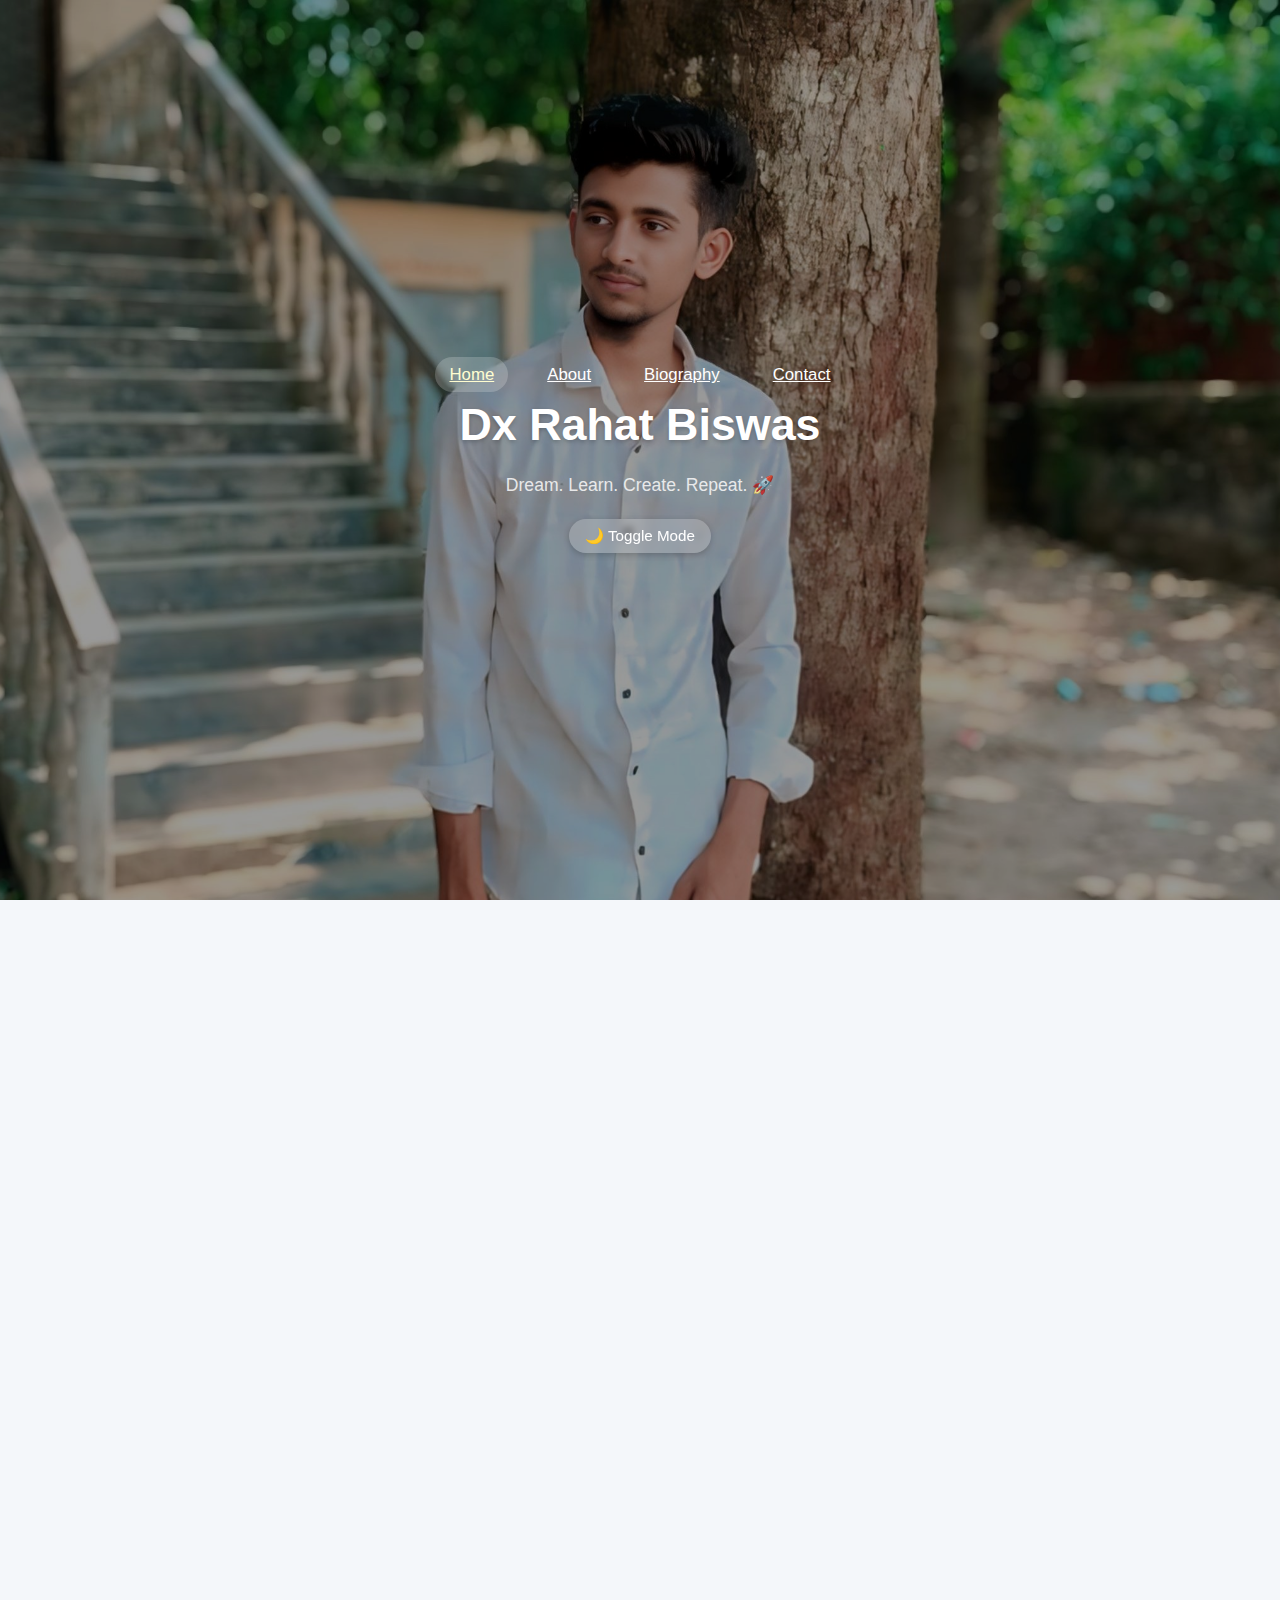
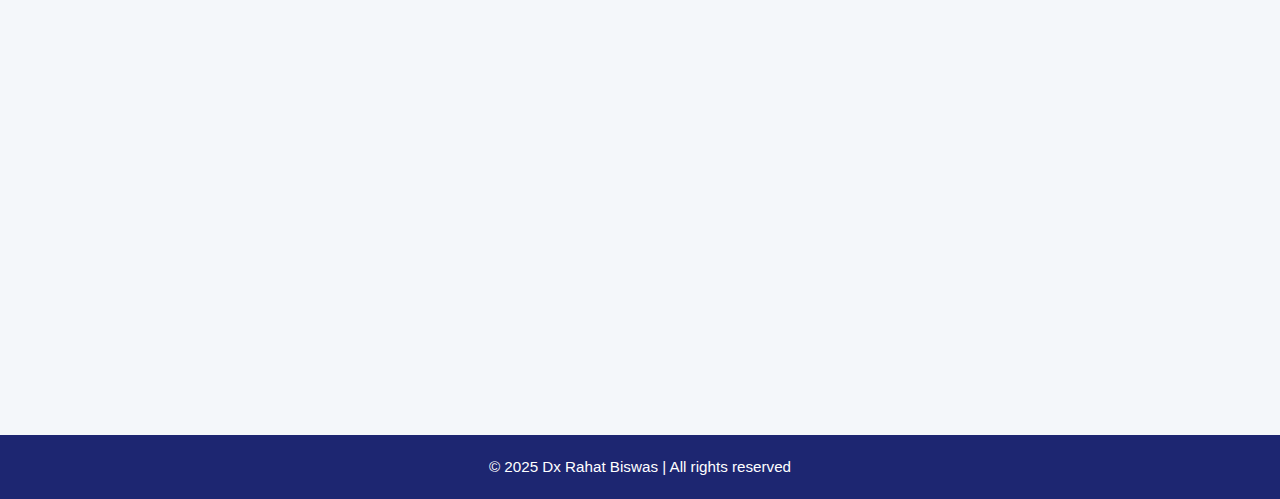
<file: index.html>
<!DOCTYPE html>
<html lang="en">
<head>
  <meta charset="UTF-8" />
  <meta name="viewport" content="width=device-width, initial-scale=1.0"/>
  <title>Dx Rahat Biswas - Home</title>
  <link rel="stylesheet" href="styles.css" />
  <script defer src="script.js"></script>
</head>
<body>
  <header class="main-header">
    <nav>
      <ul class="navbar">
        <li><a href="index.html" class="active">Home</a></li>
        <li><a href="about.html">About</a></li>
        <li><a href="journey.html">Biography</a></li>
        <li><a href="contact.html">Contact</a></li>
      </ul>
    </nav>
    <h1>Dx Rahat Biswas</h1>
    <p class="tagline">Dream. Learn. Create. Repeat. 🚀</p>
    <button id="themeToggle">🌙 Toggle Mode</button>
  </header>

  <section class="content-section fade-in">
    <h2>My Introduction</h2>
    <p>
      I am Rahat, a student who finds meaning in technology and creativity. Each day is a new story of learning for me. Ever since I touched a computer for the first time, I knew—this is my world.
    </p>
    <p>
      I believe technology isn't just about solving problems, it’s also about improving lives. My journey began with a simple webpage displaying my name. Today, I’m building my own website to share my story, my dreams, and my passion for learning.
    </p>
  </section>

  <section class="content-section fade-in">
    <h2>My Learning Journey</h2>
    <p>
      I started with HTML and CSS—that’s where my love for digital creation began. Later, I became interested in graphic design and started creating posters, banners, and logos using Canva, Figma, and Photoshop.
    </p>
    <p>
      Eventually, I explored JavaScript to build interactive websites. Dark mode toggles, sliders, calculators—each little project added to my confidence. I also learned how to use GitHub and manage code versions like a developer.
    </p>
    <p>
      Currently, I'm exploring advanced tools like React and Tailwind to take my skills further. Learning has become a habit—and I don't intend to stop.
    </p>
  </section>

  <section class="content-section fade-in">
    <h2>My Goals</h2>
    <p>
      My dream is to become a skilled full-stack web developer who not only writes code but uses it to make a real difference. I hope to build a tech company that helps students learn easily and creatively.
    </p>
    <p>
      I’m also passionate about space science. I love reading about NASA, SpaceX, and the James Webb Space Telescope. One day, I wish to connect technology and space research in a meaningful way.
    </p>
    <p>
      I believe that every new idea opens a door to a new creation—and I’m walking through that door every single day.
    </p>
  </section>

  <footer>
    <p>&copy; 2025 Dx Rahat Biswas | All rights reserved</p>
  </footer>
</body>
</html>
</file>
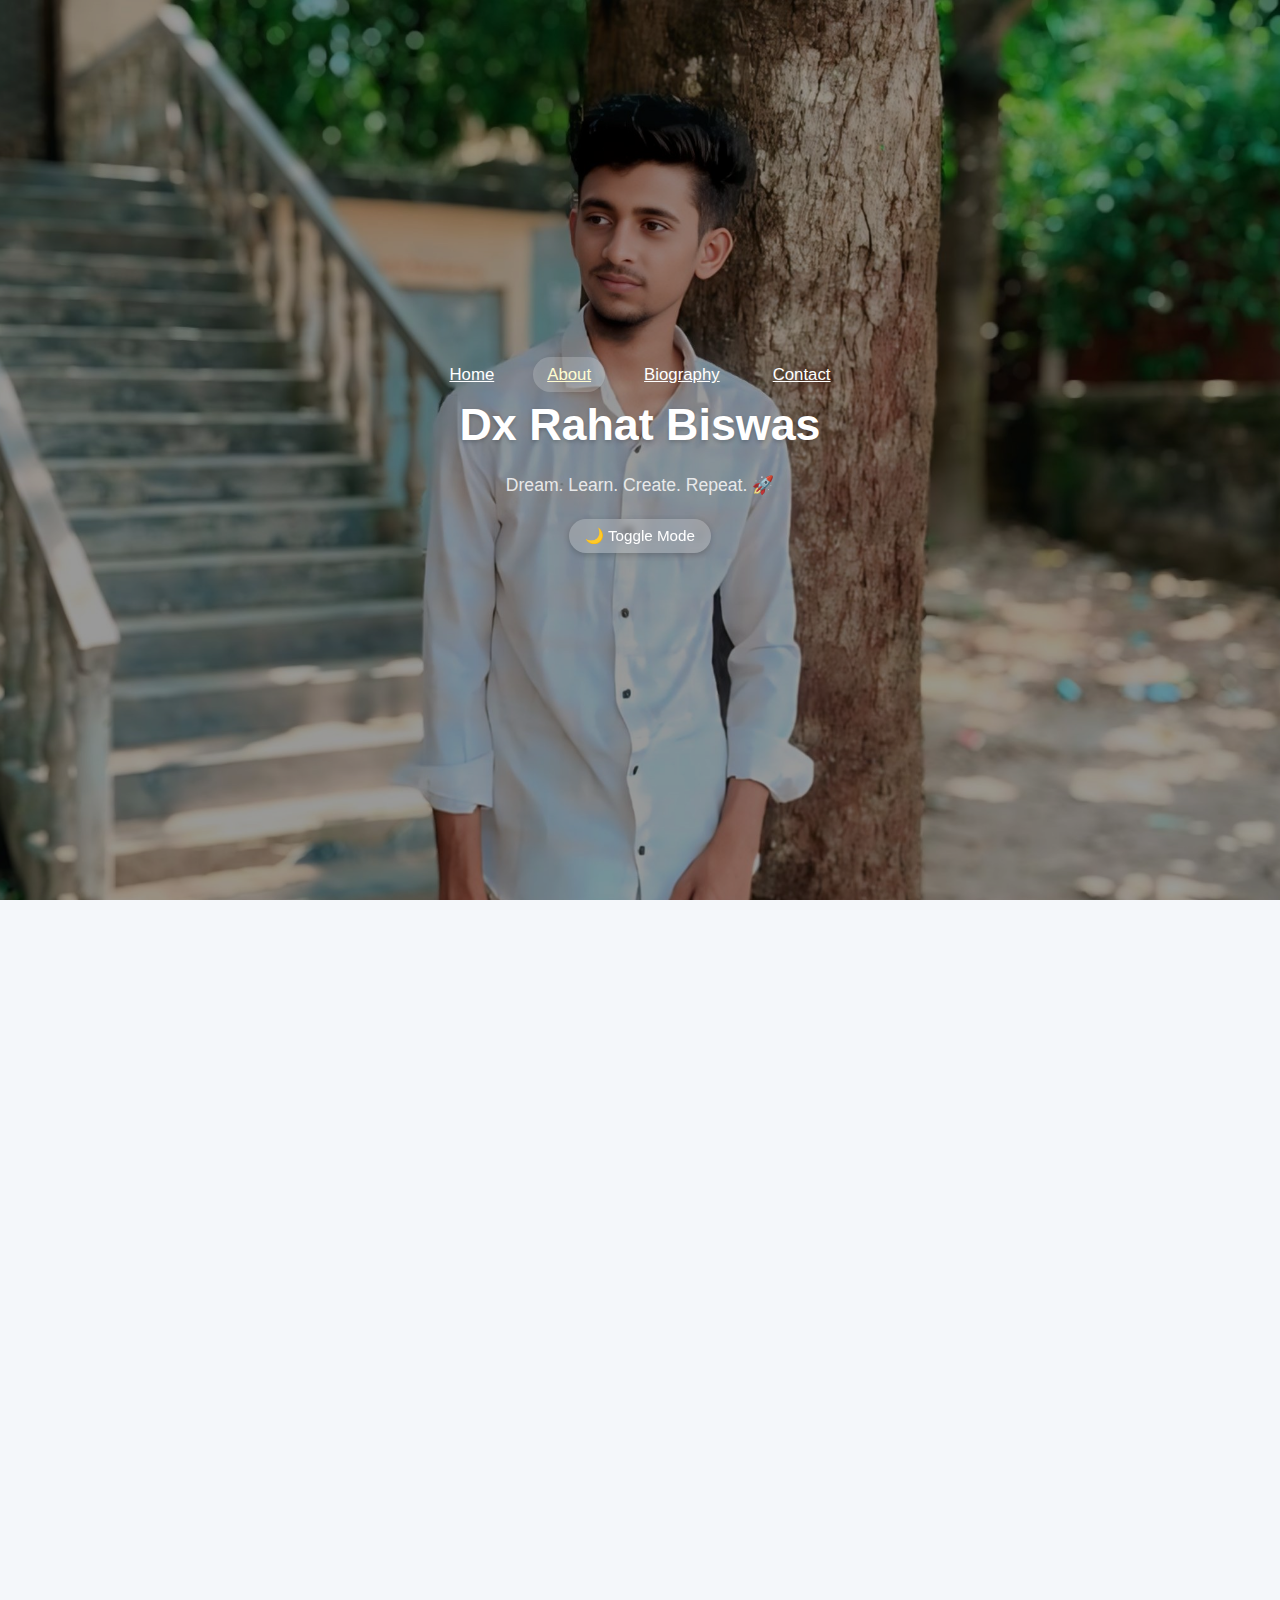
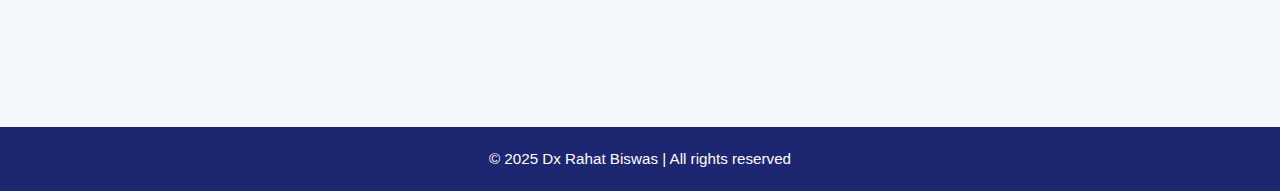
<file: about.html>
<!DOCTYPE html>
<html lang="en">
<head>
  <meta charset="UTF-8" />
  <meta name="viewport" content="width=device-width, initial-scale=1.0"/>
  <title>About - Dx Rahat Biswas</title>
  <link rel="stylesheet" href="styles.css" />
  <script defer src="script.js"></script>
</head>
<body>
  <header class="main-header">
    <nav>
      <ul class="navbar">
        <li><a href="index.html">Home</a></li>
        <li><a href="about.html" class="active">About</a></li>
        <li><a href="journey.html">Biography</a></li>
        <li><a href="contact.html">Contact</a></li>
      </ul>
    </nav>
    <h1> Dx Rahat Biswas</h1>
    <p class="tagline">Dream. Learn. Create. Repeat. 🚀</p>
    <button id="themeToggle">🌙 Toggle Mode</button>
  </header>

  <section class="content-section fade-in">
    <h2>Who Am I?</h2>
    <p>
      I’m Rahat, a passionate and curious learner with a deep interest in technology, design, and the mysteries of the universe. Ever since I encountered my first computer, I’ve been fascinated by how things work behind the screen. What started as a hobby quickly turned into a lifelong passion for digital creativity.
    </p>
    <p>
      My journey began with the basics: HTML and CSS. I still remember the joy of building my first web page — a simple layout, a heading, and a little splash of color. From that moment, I was hooked. As I continued to learn, I explored graphic design using tools like Canva, Photoshop, and Figma. I enjoyed turning ideas into visuals that could communicate, inspire, and solve problems.
    </p>
    <p>
      Eventually, I ventured into JavaScript, and it opened up a whole new world of interactivity. Whether it's dark mode toggles, animation, form validation, or mini projects, I began building not just websites — but experiences. Learning Git and GitHub also helped me manage my work like a professional.
    </p>
    <p>
      I believe in learning by doing. I spend my time creating, exploring new tools, and pushing the limits of my understanding. My focus is not just on how things look, but also how they work — and how they make users feel. I believe good design is invisible yet impactful.
    </p>
    <p>
      Outside the screen, I’m a space science enthusiast. I love reading about black holes, rocket launches, the James Webb Telescope, and the wonders beyond our planet. Space inspires me to think big, stay humble, and keep dreaming.
    </p>
    <p>
      I hope to combine my love for technology and science into something meaningful. My goal is to create tools, platforms, or ideas that not only work — but help people, empower them, and maybe even change the world in small ways.
    </p>
  </section>

  <footer>
    <p>&copy; 2025 Dx Rahat Biswas | All rights reserved</p>
  </footer>
</body>
</html>
</file>
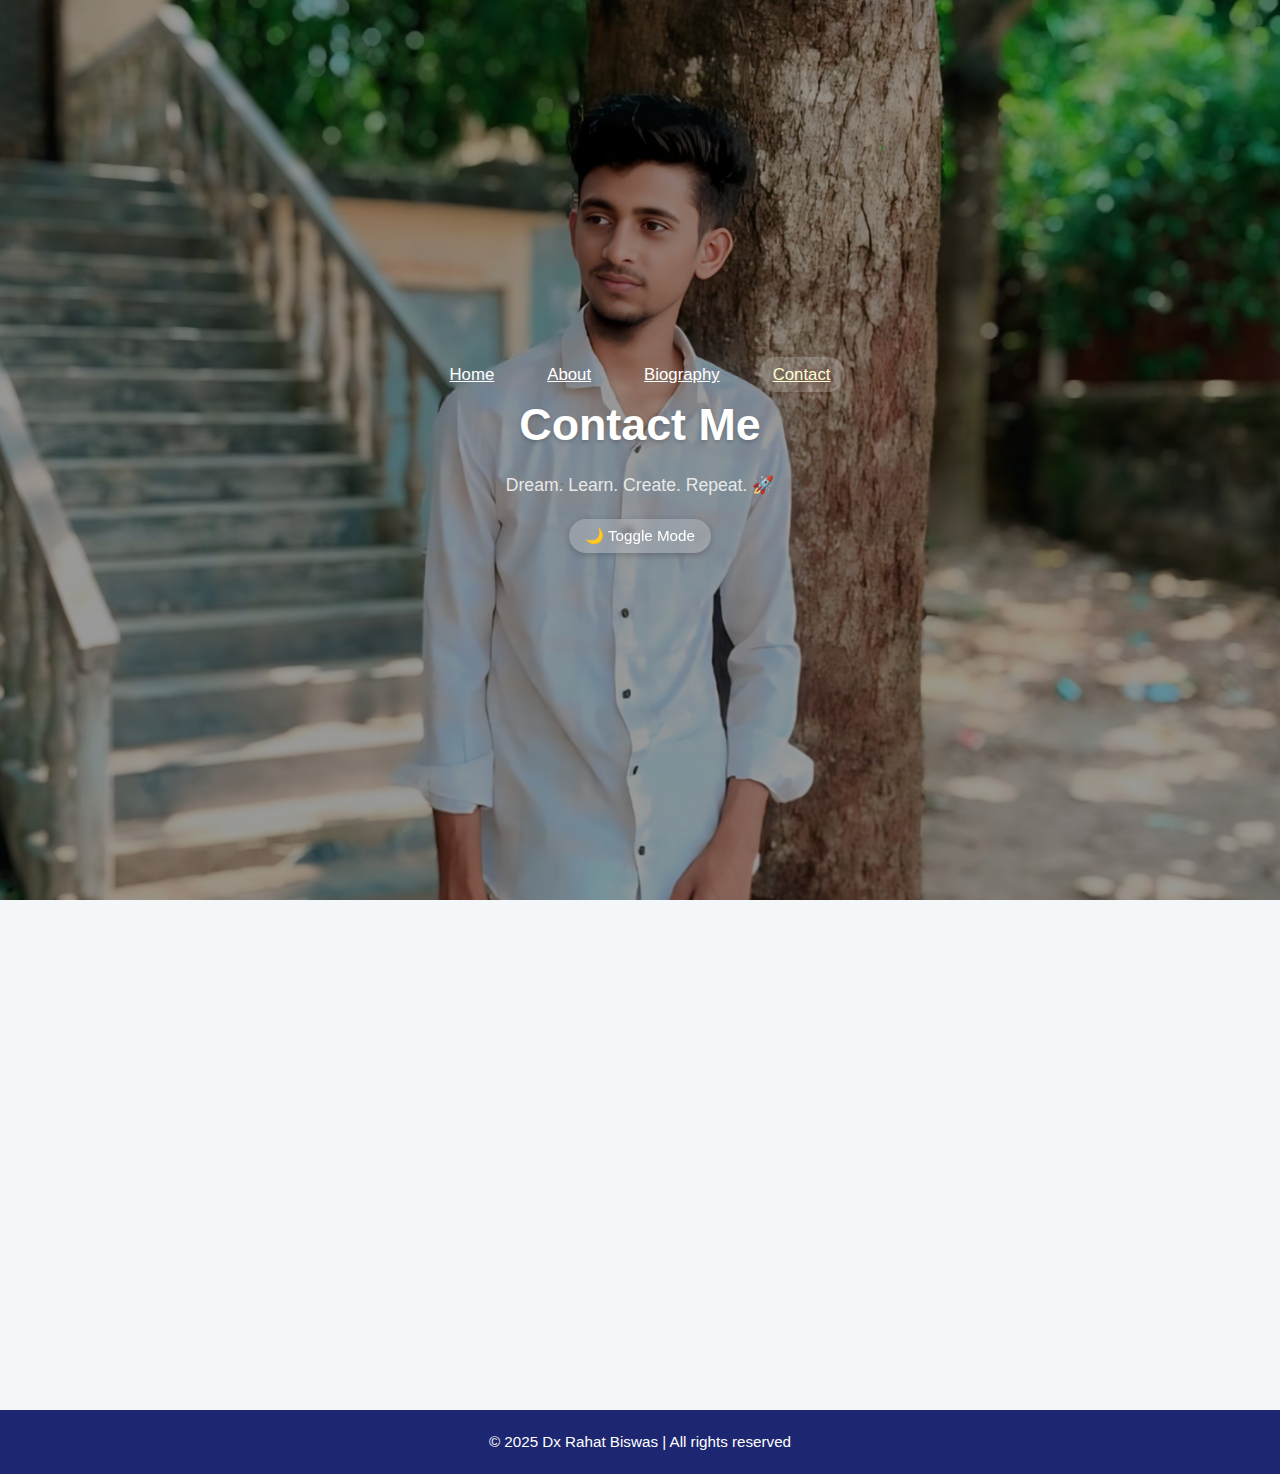
<file: contact.html>
<!DOCTYPE html>
<html lang="en">
<head>
  <meta charset="UTF-8" />
  <meta name="viewport" content="width=device-width, initial-scale=1.0"/>
  <title>Contact - Dx Rahat Biswas</title>
  <link rel="stylesheet" href="styles.css" />
  <script defer src="script.js"></script>
</head>
<body>
  <header class="main-header">
    <nav>
      <ul class="navbar">
        <li><a href="index.html">Home</a></li>
        <li><a href="about.html">About</a></li>
        <li><a href="journey.html">Biography</a></li>
        <li><a href="contact.html" class="active">Contact</a></li>
      </ul>
    </nav>
    <h1>Contact Me</h1>
        <p class="tagline">Dream. Learn. Create. Repeat. 🚀</p>
    <button id="themeToggle">🌙 Toggle Mode</button>
  </header>

  <section class="content-section fade-in">
    <h2>Let's Connect</h2>
    <p>If you'd like to collaborate, ask questions, or just say hi — feel free to reach out through any of the platforms below.</p>
    
    <div class="contact-grid fancy">
      <a href="https://www.facebook.com/dxrahatbiswas?mibextid=kFxxJD" target="_blank" class="contact-card facebook">
        <span>📘</span> Facebook
      </a>
      <a href="https://www.instagram.com/dxrahatyt?igsh=MmoxOTYzYnhtOWFy" target="_blank" class="contact-card instagram">
        <span>📸</span> Instagram
      </a>
      <a href="https://wa.me/qr/7XYODTCPEEPFO1" target="_blank" class="contact-card whatsapp">
        <span>💬</span> WhatsApp
      </a>
      <a href="mailto:pagla2143@gmail.com" class="contact-card email">
        <span>📧</span> Email
      </a>
      <a href="https://www.tiktok.com/@dx_rahat_biswas?_t=ZS-8x75owBwvV1&_r=1" target="_blank" class="contact-card tiktok">
        <span>🎵</span> TikTok
      </a>
    </div>
  </section>

  <footer>
    <p>&copy; 2025 Dx Rahat Biswas | All rights reserved</p>
  </footer>
</body>
</html>
</file>
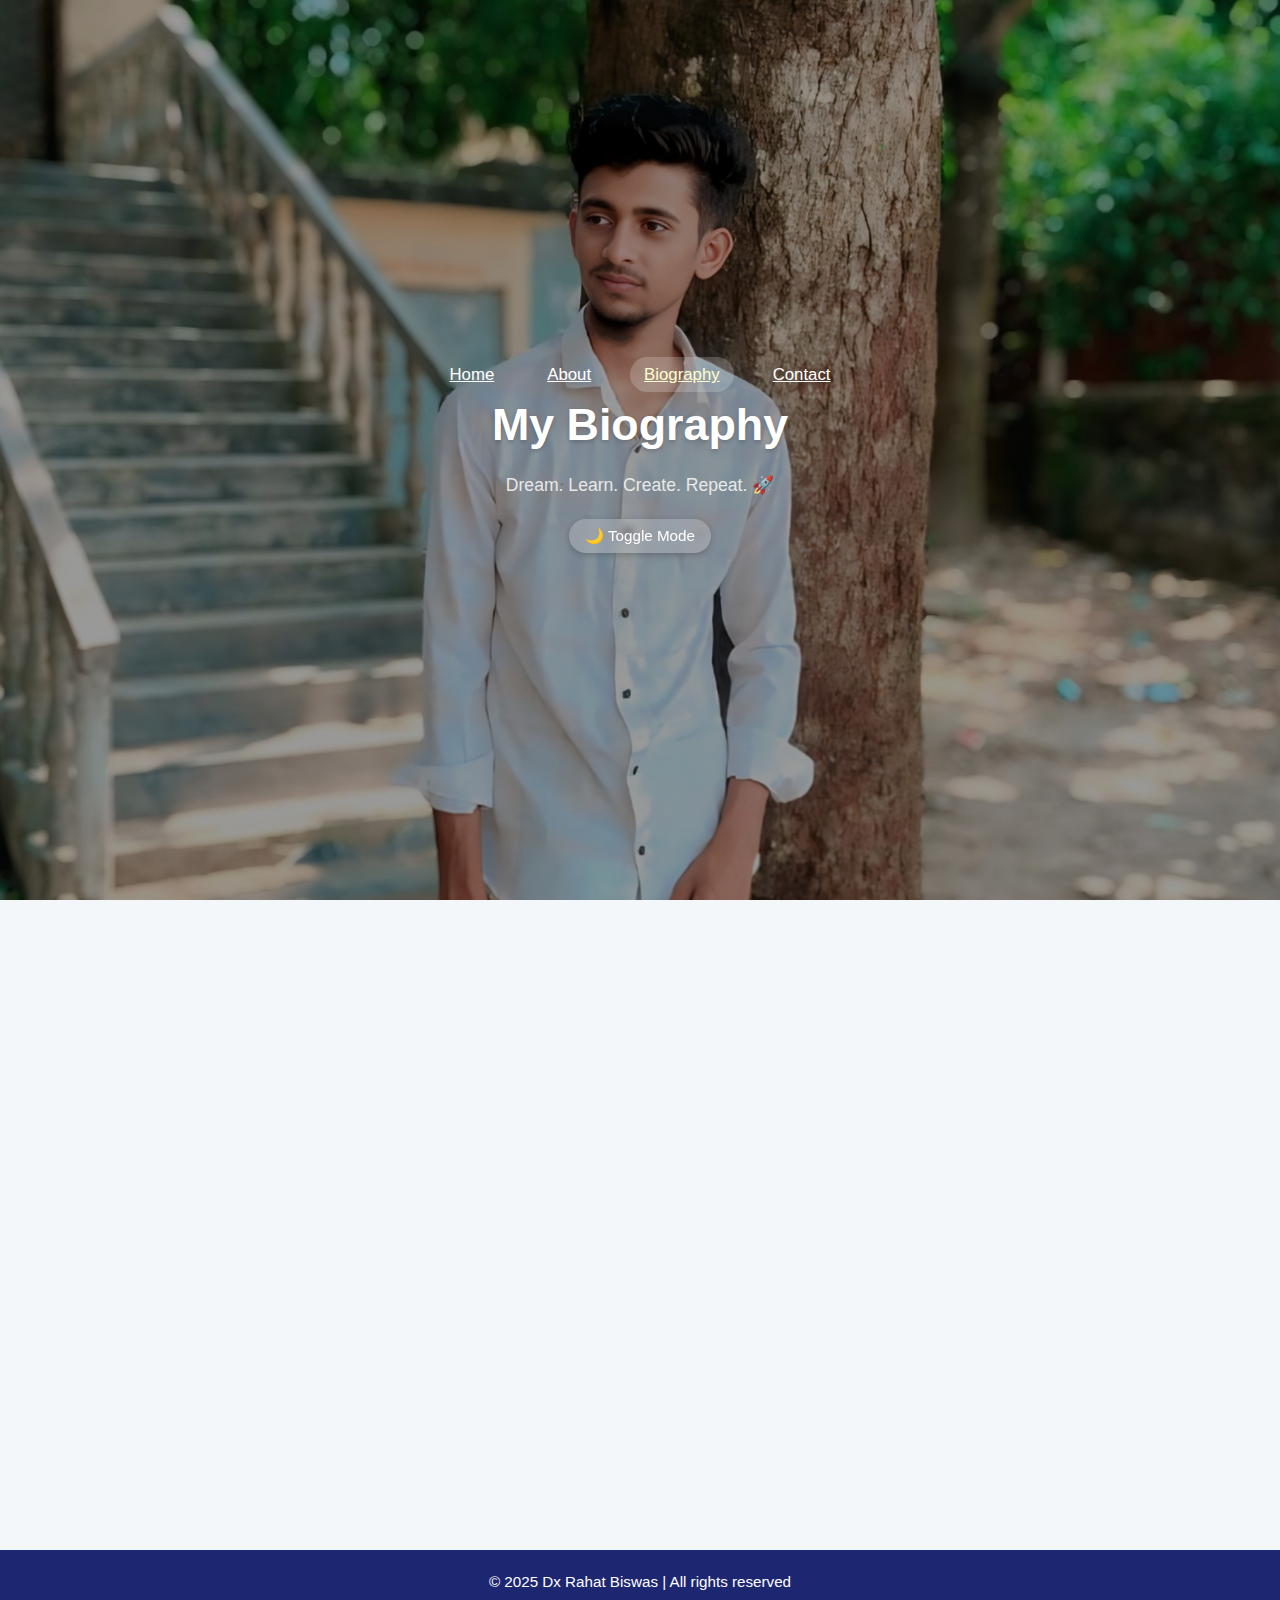
<file: journey.html>
<!DOCTYPE html>
<html lang="en">
<head>
  <meta charset="UTF-8" />
  <meta name="viewport" content="width=device-width, initial-scale=1.0"/>
  <title>My Biography - Dx Rahat Biswas</title>
  <link rel="stylesheet" href="styles.css" />
  <script defer src="script.js"></script>
</head>
<body>
  <header class="main-header">
    <nav>
      <ul class="navbar">
        <li><a href="index.html">Home</a></li>
        <li><a href="about.html">About</a></li>
        <li><a href="journey.html" class="active">Biography</a></li>
        <li><a href="contact.html">Contact</a></li>
      </ul>
    </nav>
    <h1>My Biography</h1>
        <p class="tagline">Dream. Learn. Create. Repeat. 🚀</p>
    <button id="themeToggle">🌙 Toggle Mode</button>
  </header>

  <section class="content-section fade-in">
    <h2>The Journey of My Life</h2>
    <p>
      I am Rahat, a student passionate about technology and creativity. From an early age, I had a strong desire to learn new things. My love for technology began the first time I touched a computer — from that moment, a unique bond was formed between us.
    </p>
    <p>
      I started learning with HTML and CSS. Creating simple web pages, changing colors, writing my name — those small things brought me great joy. Later, I found interest in graphic design and started designing posters, banners, and logos using Canva, Figma, and Photoshop.
    </p>
    <p>
      Eventually, I entered the world of JavaScript and realized how a static page could become interactive. Creating calculators, dark mode toggles, and sliders gave me more confidence and inspiration to build more.
    </p>
    <p>
      Currently, I’m exploring web design and development more deeply, and I’m also deeply interested in space science. I love reading about NASA, SpaceX, and the James Webb Telescope. One day, I hope to become a full-stack developer and a tech-loving space explorer.
    </p>
    <p>
      I truly believe that learning never stops. Every day I try to gain something new and push myself one step forward toward my dreams.
    </p>
  </section>

  <footer>
    <p>&copy; 2025 Dx Rahat Biswas | All rights reserved</p>
  </footer>
</body>
</html>
</file>
<file: styles.css>
/* RESET + GLOBAL STYLES */
* {
  margin: 0;
  padding: 0;
  box-sizing: border-box;
}

:root {
  --bg: #f4f7fa;
  --text: #333;
  --primary: #1d2671;
  --accent: #c33764;
  --link: #007bff;
  --link-hover: #0056b3;
  --footer-bg: #1d2671;
  --footer-text: #fff;
  --card-bg: #ffffff;
}

body.dark-mode {
  --bg: #121212;
  --text: #f5f5f5;
  --card-bg: #1e1e1e;
  --link: #42a5f5;
  --link-hover: #90caf9;
  --footer-bg: #000;
  --footer-text: #ccc;
}

body {
  background-color: var(--bg);
  color: var(--text);
  font-family: 'Segoe UI', Tahoma, Geneva, Verdana, sans-serif;
  line-height: 1.6;
  transition: all 0.3s ease;
}

/* HEADER WITH FULL BACKGROUND IMAGE */
.main-header {
  position: relative;
  background: url("header-bg.jpg") center center / cover no-repeat;
  height: 100vh;
  color: #fff;
  display: flex;
  flex-direction: column;
  justify-content: center;
  align-items: center;
  text-align: center;
  padding: 20px;
  overflow: hidden;
}

.main-header::before {
  content: "";
  position: absolute;
  inset: 0;
  background: rgba(0, 0, 0, 0.4);
  z-index: 0;
}

.main-header h1,
.main-header .tagline,
#themeToggle,
nav {
  position: relative;
  z-index: 1;
}

.main-header h1 {
  font-size: 2.8rem;
  font-weight: 700;
  margin-bottom: 10px;
  text-shadow: 0 2px 4px rgba(0,0,0,0.2);
}

.tagline {
  font-size: 1.1rem;
  opacity: 0.9;
  margin-bottom: 20px;
  color: #f3f3f3;
}

/* Theme Toggle Button */
#themeToggle {
  padding: 8px 16px;
  font-size: 0.95rem;
  border: none;
  border-radius: 25px;
  background-color: rgba(255, 255, 255, 0.2);
  color: #fff;
  cursor: pointer;
  backdrop-filter: blur(4px);
  box-shadow: 0 2px 6px rgba(0,0,0,0.2);
  transition: all 0.3s ease;
}

#themeToggle:hover {
  background-color: rgba(255, 255, 255, 0.35);
  color: #000;
}

/* NAVIGATION BAR */
nav {
  margin-top: 15px;
}

.navbar {
  list-style: none;
  display: flex;
  justify-content: center;
  align-items: center;
  gap: 25px;
  flex-wrap: nowrap;
  flex-direction: row;
  padding: 0;
  margin: 0;
}

.navbar li a {
  color: #ffffff;
  font-weight: 500;
  font-size: 1.05rem;
  padding: 8px 14px;
  border-radius: 20px;
  transition: background 0.3s ease, color 0.3s ease;
}

.navbar li a:hover,
.navbar li a.active {
  background-color: rgba(255, 255, 255, 0.2);
  color: #fffdd0;
}

/* HERO SECTION */
.hero {
  text-align: center;
  padding: 60px 20px;
  background-color: var(--card-bg);
  margin: 30px auto;
  border-radius: 12px;
  box-shadow: 0 4px 15px rgba(0, 0, 0, 0.05);
  max-width: 900px;
}

.hero h2 {
  font-size: 2.2rem;
  margin-bottom: 15px;
  color: var(--primary);
}

.hero p {
  font-size: 1.1rem;
  max-width: 700px;
  margin: auto;
}

/* CONTENT SECTION */
.content-section {
  max-width: 900px;
  margin: 40px auto;
  padding: 30px;
  background: var(--card-bg);
  border-radius: 12px;
  box-shadow: 0 4px 15px rgba(0, 0, 0, 0.05);
}

.content-section h2 {
  text-align: center;
  color: var(--primary);
  margin-bottom: 20px;
  font-size: 1.8em;
}

.content-section p {
  text-align: justify;
  margin-bottom: 15px;
  font-size: 1.05em;
}

/* CONTACT LINKS */
.contact-links {
  list-style: none;
  padding: 0;
  display: flex;
  flex-direction: column;
  align-items: center;
  gap: 15px;
  margin-top: 20px;
}

.contact-links li a {
  font-size: 1.2em;
  color: var(--link);
  transition: color 0.3s ease;
}

.contact-links li a:hover {
  color: var(--link-hover);
}

/* FOOTER */
footer {
  background-color: var(--footer-bg);
  color: var(--footer-text);
  text-align: center;
  padding: 20px;
  font-size: 0.95rem;
  margin-top: 60px;
}

/* FADE-IN ANIMATION */
.fade-in {
  opacity: 0;
  transform: translateY(30px);
  transition: all 0.6s ease;
}

.fade-in.visible {
  opacity: 1;
  transform: translateY(0);
}

/* RESPONSIVE DESIGN */
@media (max-width: 768px) {
  .main-header h1 {
    font-size: 2rem;
  }

  .hero h2 {
    font-size: 1.8rem;
  }

  #themeToggle {
    margin-top: 8px;
  }

  .navbar {
    gap: 15px;
    flex-wrap: wrap;
  }
}

/* FANCY CONTACT CARD STYLING */
.contact-grid.fancy {
  display: grid;
  grid-template-columns: repeat(auto-fit, minmax(220px, 1fr));
  gap: 25px;
  margin-top: 40px;
}

.contact-card {
  display: flex;
  align-items: center;
  justify-content: center;
  gap: 12px;
  background: linear-gradient(135deg, #ffffff10, #ffffff05);
  border: 2px solid rgba(255, 255, 255, 0.08);
  padding: 20px;
  border-radius: 16px;
  text-decoration: none;
  color: var(--text);
  font-size: 1.1rem;
  font-weight: 500;
  box-shadow: 0 6px 20px rgba(0,0,0,0.1);
  backdrop-filter: blur(8px);
  transition: all 0.4s ease;
  position: relative;
  overflow: hidden;
}

.contact-card::before {
  content: "";
  position: absolute;
  top: -50%;
  left: -50%;
  width: 200%;
  height: 200%;
  background: radial-gradient(circle at center, rgba(255,255,255,0.1) 0%, transparent 70%);
  transform: rotate(0deg);
  transition: all 0.5s linear;
  z-index: 0;
}

.contact-card:hover::before {
  transform: rotate(360deg);
}

.contact-card:hover {
  transform: translateY(-5px) scale(1.02);
  box-shadow: 0 12px 24px rgba(0,0,0,0.15);
  color: white;
}

.contact-card span {
  font-size: 1.5rem;
}

.contact-card.facebook {
  background: linear-gradient(135deg, #3b5998, #8b9dc3);
  color: white;
}
.contact-card.instagram {
  background: linear-gradient(135deg, #e1306c, #f77737);
  color: white;
}
.contact-card.whatsapp {
  background: linear-gradient(135deg, #25d366, #128c7e);
  color: white;
}
.contact-card.email {
  background: linear-gradient(135deg, #007bff, #00bfff);
  color: white;
}
</file>
